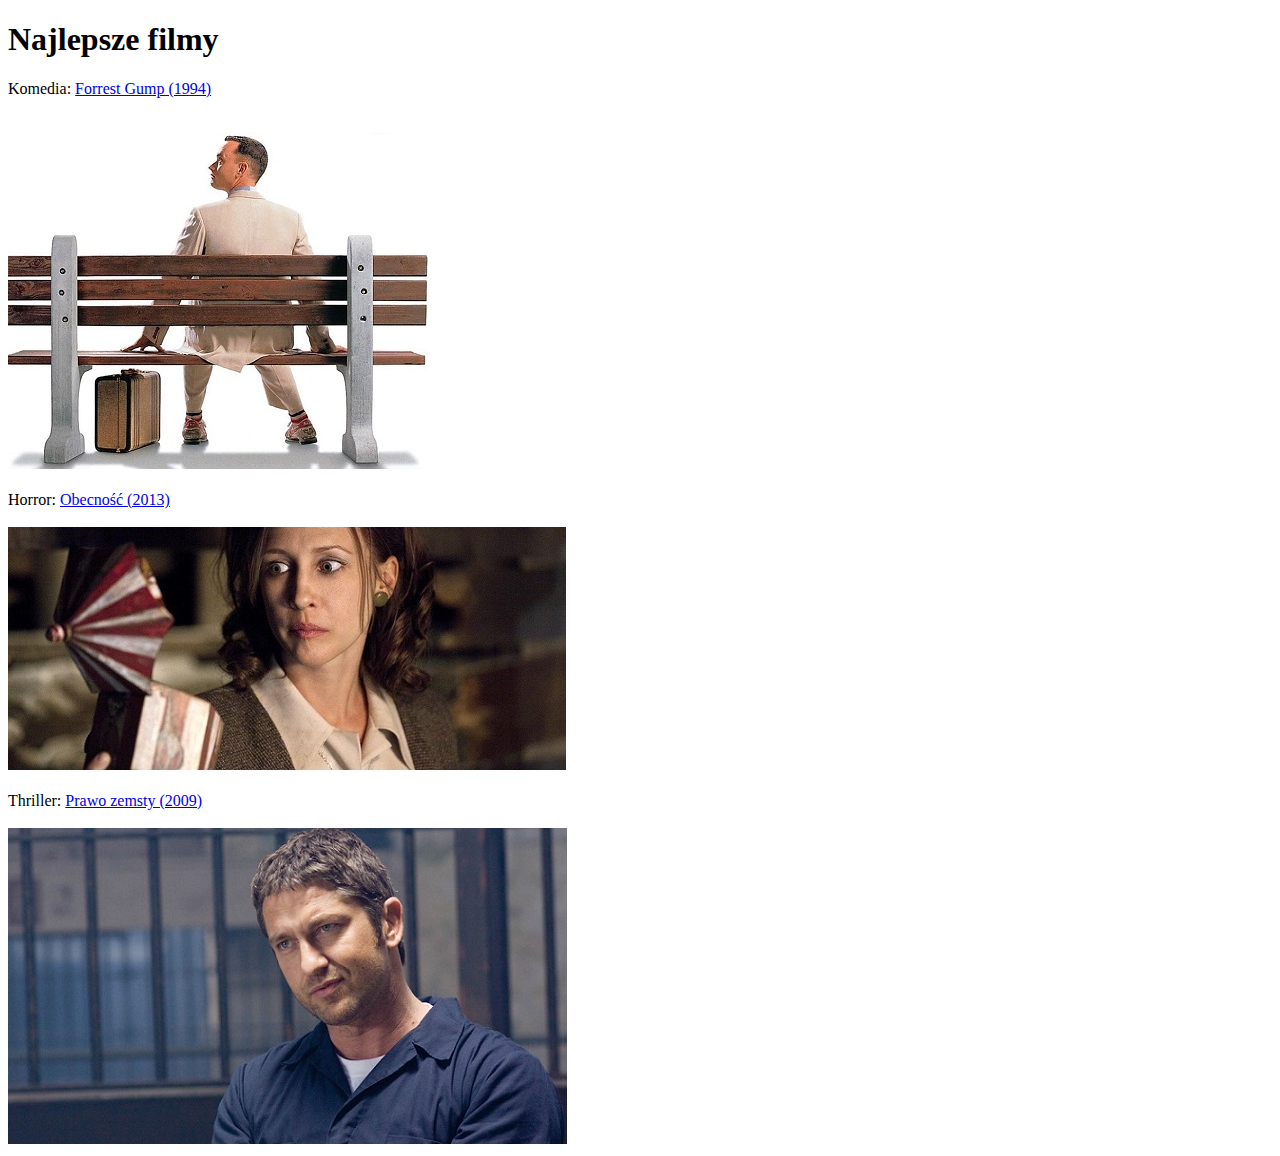
<file: html_nauka/index.html>
<!DOCTYPE HTML>
<html lang="pl">

<head>
	<meta charset="utf-8"/>
	<title>Najlepsze filmy</title>
	<meta name="description" content="Przed Tobą spis moich ulubionych filmów. Sprawdź czy znasz je wszystkie. Uczta dla kinomaniaka!"/>
	<meta name="keywords" content="film, kono, top filmy, najlepsze filmy"/>
	<meta http-equiv="X-UA-Compatible" content="IE=edge,chrome=1"/>
</head>

<body>
	<h1>Najlepsze filmy</h1>
	
	Komedia: 
	<a href= "https://www.filmweb.pl/film/Forrest+Gump-1994-998" target="_blank" title="Zobacz na Filmwebie!"> Forrest Gump (1994)
	</a>
	
	<br /><br />
	
	<a href= "https://www.filmweb.pl/film/Forrest+Gump-1994-998" target= "_blank" title= "Run Forest, run!" ><img src="img/forest.jpg" />
	</a>
	
	<br /><br />
	
	Horror:
	<a href="https://www.filmweb.pl/film/Obecno%C5%9B%C4%87-2013-627100" target= "_blank" title="Zobacz na Filmwebie!">Obecność (2013)
	</a>
	
	<br /><br />
	
	<a href="https://www.filmweb.pl/film/Obecno%C5%9B%C4%87-2013-627100" target="_blank" title="Boo!"><img src="img/obecnosc.jpg" />
	</a>
	
	<br /><br />
	
	Thriller:
	<a href="https://www.filmweb.pl/film/Prawo+zemsty-2009-475202" target="_blank" title="Zobacz na Filmwebie">Prawo zemsty (2009)
	</a>
	
	<br /><br />
	
	<a href="https://www.filmweb.pl/film/Prawo+zemsty-2009-475202" target="_blank" title"Gerard Butler"><img src="img/prawo_zemsty.jpg" />
	</a>
	
</body>



</html>
</file>
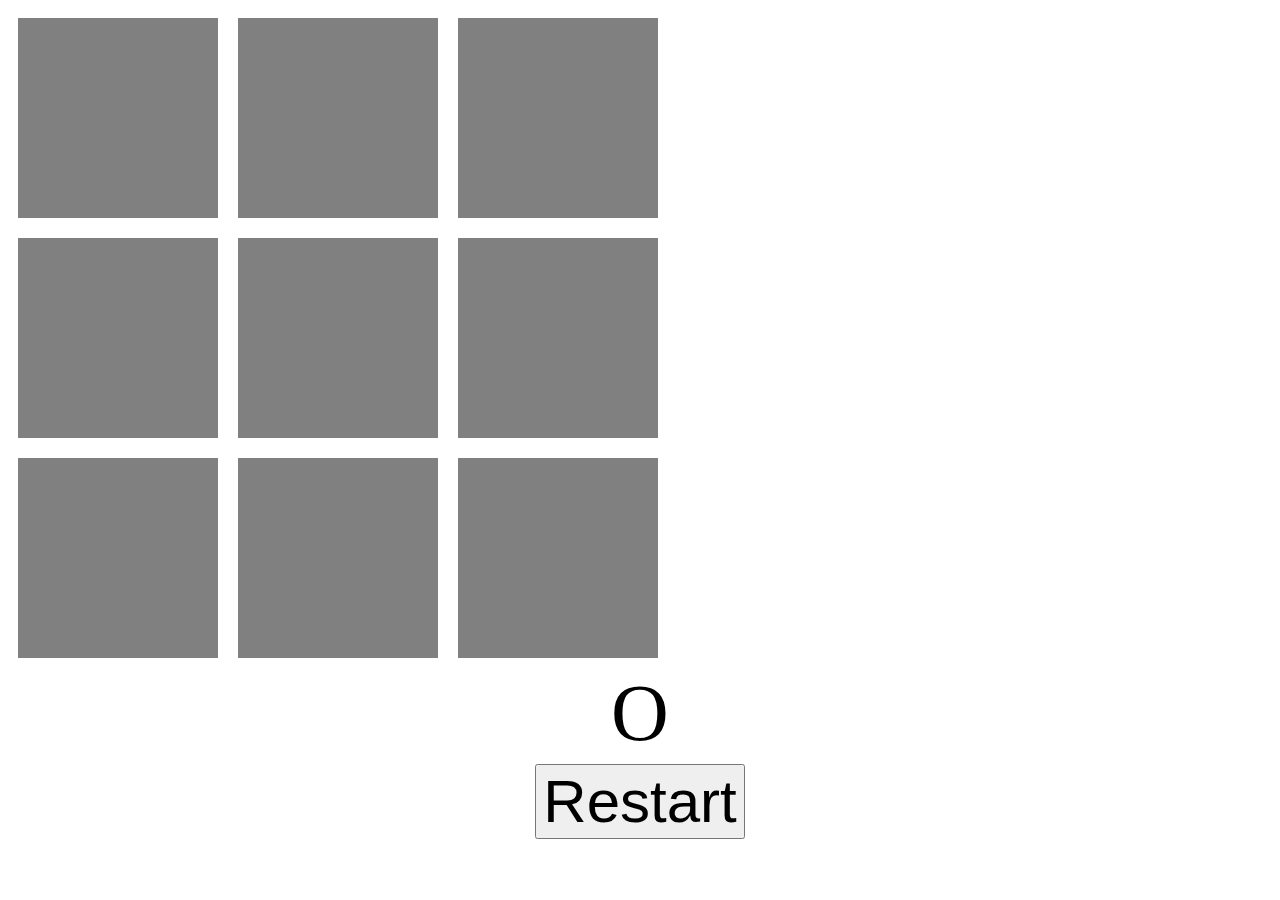
<file: kolko-krzyzyk/index.html>
<!DOCTYPE html>
<html lang="pl">
<head>
	<meta charset="utf-8" />

	<title> Kółko i krzyżyk </title>


	<link rel="stylesheet" href="style.css" type="text/css" />
	 	
</head>

<body>
    <div class="kwadrat" id="1"></div>
    <div class="kwadrat" id="2"></div>
    <div class="kwadrat" id="3"></div>
    <div style="clear:both;"></div>

    <div class="kwadrat" id="4"></div>
    <div class="kwadrat" id="5"></div>
    <div class="kwadrat" id="6"></div>
    <div style="clear:both;"></div>

    <div class="kwadrat" id="7"></div>
    <div class="kwadrat" id="8"></div>
    <div class="kwadrat" id="9"></div>
    <div style="clear:both;"></div>

    <div id="aktualnyGracz">O</div>
    <button id="restart">Restart</button>

    <script src="kolko.js">
        
    </script>
</body>
</html>
</file>
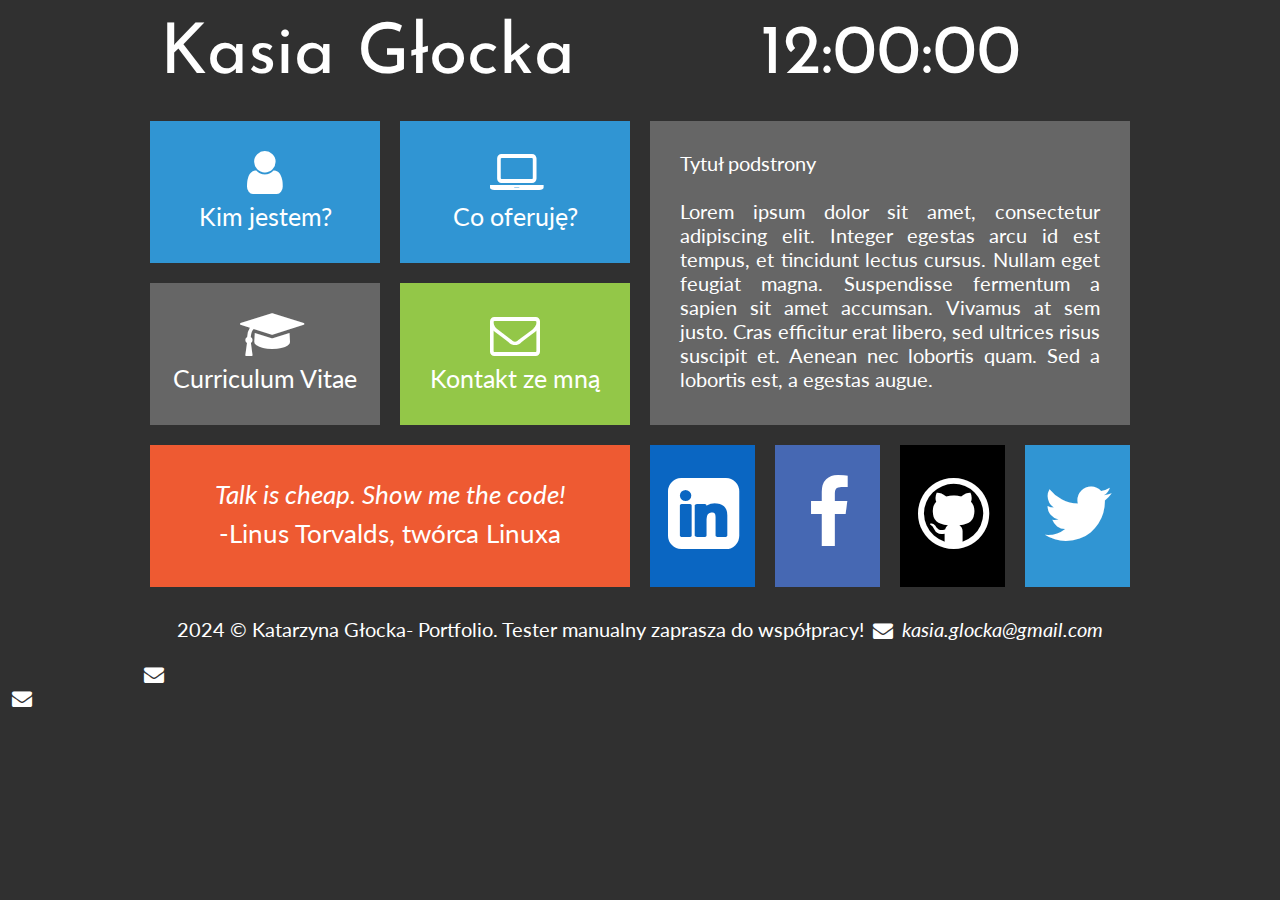
<file: html_nauka/portfolio/index.html>
<!DOCTYPE HTML>
<html lang="pl">
<head>
	<meta charset="utf-8" />
	<meta http-equiv="X-UA-Compatible" content="IE=edge,chrome=1" />
	
	<title> Katarzyna Głocka - Portfolio </title>
	
	<meta name="description" content="Zamów profesjonalne testowanie aplikacji webowych! Frontend, backend, aplikacje mobilne: Postman, Jira, Mantis, Testlink, Miro, Android Studio." />
	<meta name="keywords" content="zamów, testowanie, aplikacje, tester, portfolio, frontend, backend, aplikacje mobilne, postman, jira, mantis, miro, testlink, android studio" />
	
	<link rel="stylesheet" href="style.css" type="text/css" />
	<link rel="stylesheet" href="css/fontello.css" type="text/css" />
	<link href='http://fonts.googleapis.com/css?family=Lato|Josefin+Sans&subset=latin,latin-ext' rel='stylesheet' type='text/css'>
	 
	
	
</head>


<body>

	<div id="container">
	
		<div class="rectangle">
			<div id="logo"><a href="index.html" class="tilelinkhtml5">Kasia Głocka</a></div>
			<div id="zegar">12:00:00</div>
			<div style="clear:both";></div>
		</div>
			
		
		<div class="square">
			<div class="tile1">
				<a href="kimjestem.html" class= "tilelink"><i class="icon-user"></i>
				<p>Kim jestem?</p></a>
			</div>
			<a href="oferta.html" class= "tilelinkhtml5">
			<div class="tile1">
				<i class="icon-laptop"></i>
				<p>Co oferuję?</p>
				
			</div>
			</a>
			<div style="clear:both;"></div>
			
			<div class="tile2">
				<a href="cv.html" class= "tilelink"><i class="icon-graduation-cap"></i>
				<p>Curriculum Vitae</p></a>
			</div>
			<div class="tile3">
				<a href="kontakt.html" class= "tilelink"><i class="icon-mail"></i>
				<p>Kontakt ze mną</p></a>
			</div>
			<div style="clear:both;"></div>
			
			<div class="tile4">
			<i>Talk is cheap. Show me the code!</i><br/>-Linus Torvalds, twórca Linuxa
			</div>
		
		</div>
		
		<div class="square">
			<div class="tile5">
			Tytuł podstrony<br/><br/>
			Lorem ipsum dolor sit amet, consectetur adipiscing elit. Integer egestas arcu id est tempus, et tincidunt lectus cursus. Nullam eget feugiat magna. Suspendisse fermentum a sapien sit amet accumsan. Vivamus at sem justo. Cras efficitur erat libero, sed ultrices risus suscipit et. Aenean nec lobortis quam. Sed a lobortis est, a egestas augue.
			</div>
			<div class="in">
				<a href="https://linkedin.com" target="_blank" class= "sociallink"><i class="icon-linkedin"></i></a>
			</div>
			<div class="fb">
				<a href="https://facebook.com" target="_blank" class= "sociallink"><i class="icon-facebook"></i></a>
			</div>
			<div class="git">
				<a href="https://github.com" target="_blank" class= "sociallink"><i class="icon-github-circled-alt2"></i></a>
			</div>
			<div class="tw">
				<a href="https://twitter.com" target="_blank" class= "sociallink"><i class="icon-twitter"></i></a>
			</div>
			<div style="clear:both;"></div>
			
		</div>
		<div style="clear:both"></div>
		
		<div class="rectangle">2024 &copy; Katarzyna Głocka- Portfolio. Tester manualny zaprasza do współpracy! <i class="icon-mail-alt"> kasia.glocka@gmail.com</div>
	
	
	</div>

</body>
</html>
</file>
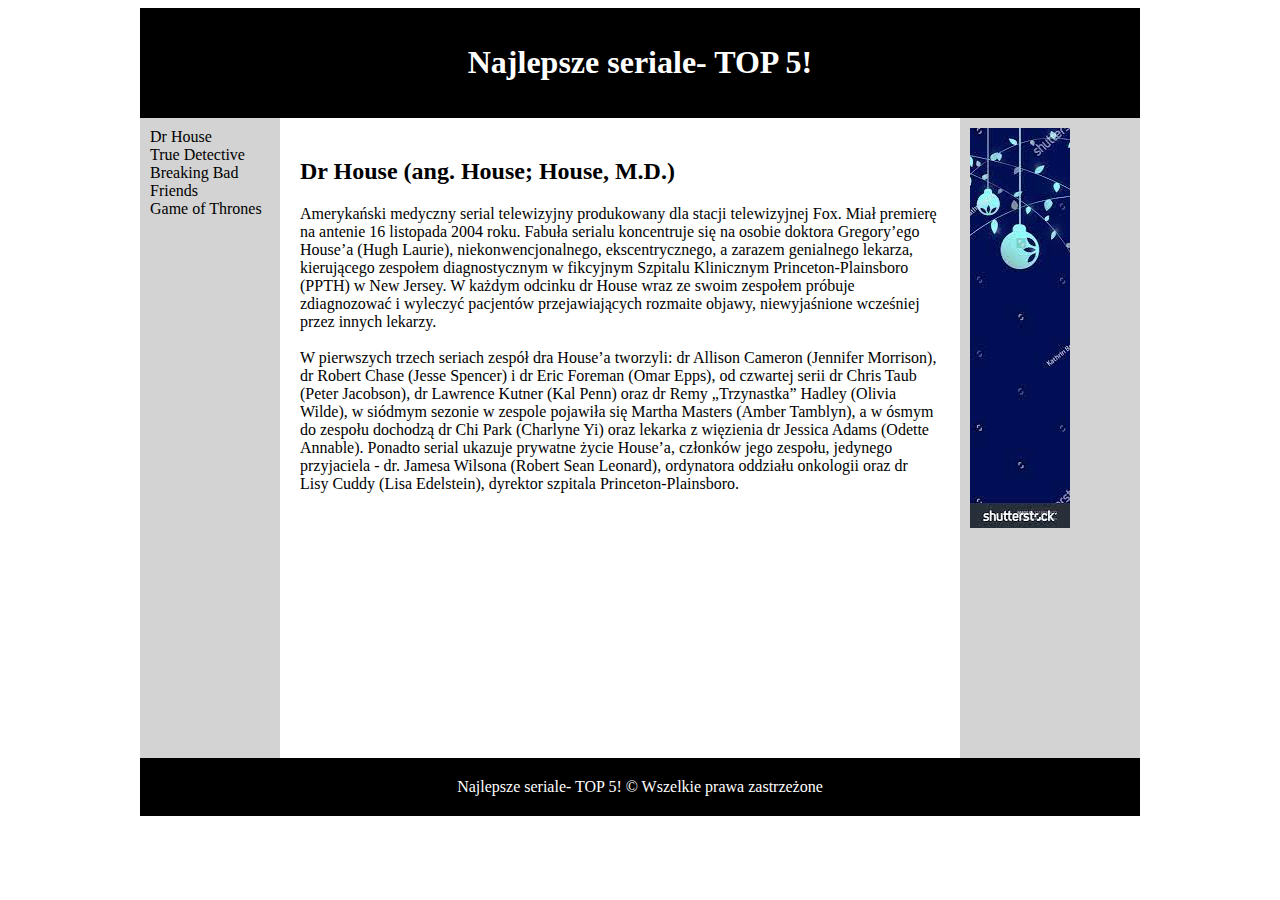
<file: html_nauka/divy.html>
<!DOCTYPE HTML>
<html lang="pl">
<head>
	<meta charset="utf-8" />
	<title>Najlepsze seriale- TOP 5</title>
	<meta name= "description" content="Serwis preentuje subiektywne top 5 seriali telewizyjnych. Sprawdź, czy znasz je wszystkie" />
	<meta name="keywords" content="top 5, serial, seriale, najlepsze, ciekawe, oglądaj, kinomaniak" />
	<meta http-equiv="X-UA-Compatible" content="IE=edge,chrome=1" />
	
	<style>
	#container
	{
		width: 1000px;
		margin-left: auto;
		margin-right: auto;
	}
	#logo
	{
		background-color: black;
		color:white;
		text-align:center;
		padding: 15px;
	}
	#nav
	{
		float: left;
		background-color: lightgray;
		width: 120px;
		min-height: 620px;
		padding: 10px;
	}
	#content
	{
		float: left;
		padding: 20px;
		width: 640px;
	
	}
	#ad
	{
	float: left;
	width: 160px;
	min-height: 620px;
	padding: 10px;
	background-color: lightgray;
	}
	#footer
	{
	clear: both;
	background-color: black;
	color: white;
	text-align: center;
	padding: 20px;
	}
	
	</style>
	
</head>
	
<body>

	<div id="container">
	
		<div id="logo">
			<h1> Najlepsze seriale- TOP 5!</h1>
		</div>
		
		<div id="nav">
			Dr House <br />
			True Detective <br />
			Breaking Bad <br />
			Friends <br />
			Game of Thrones <br />
		</div>
		
		<div id= "content">
		<h2>Dr House (ang. House; House, M.D.) </h2>
		
		Amerykański medyczny serial telewizyjny produkowany dla stacji telewizyjnej Fox. Miał premierę na antenie 16 listopada 2004 roku. Fabuła serialu koncentruje się na osobie doktora Gregory’ego House’a (Hugh Laurie), niekonwencjonalnego, ekscentrycznego, a zarazem genialnego lekarza, kierującego zespołem diagnostycznym w fikcyjnym Szpitalu Klinicznym Princeton-Plainsboro (PPTH) w New Jersey. W każdym odcinku dr House wraz ze swoim zespołem próbuje zdiagnozować i wyleczyć pacjentów przejawiających rozmaite objawy, niewyjaśnione wcześniej przez innych lekarzy. 
		<br /><br />
		
		W pierwszych trzech seriach zespół dra House’a tworzyli: dr Allison Cameron (Jennifer Morrison), dr Robert Chase (Jesse Spencer) i dr Eric Foreman (Omar Epps), od czwartej serii dr Chris Taub (Peter Jacobson), dr Lawrence Kutner (Kal Penn) oraz dr Remy „Trzynastka” Hadley (Olivia Wilde), w siódmym sezonie w zespole pojawiła się Martha Masters (Amber Tamblyn), a w ósmym do zespołu dochodzą dr Chi Park (Charlyne Yi) oraz lekarka z więzienia dr Jessica Adams (Odette Annable). Ponadto serial ukazuje prywatne życie House’a, członków jego zespołu, jedynego przyjaciela - dr. Jamesa Wilsona (Robert Sean Leonard), ordynatora oddziału onkologii oraz dr Lisy Cuddy (Lisa Edelstein), dyrektor szpitala Princeton‑Plainsboro.
		</div>
		
		<div id="ad">
			<img src="img/reklama.jpg"/>
		</div>
		
		<div id="footer">
			Najlepsze seriale- TOP 5! &copy; Wszelkie prawa zastrzeżone
		</div>
	
	
	
	
	</div>


</body>
</html>
</file>
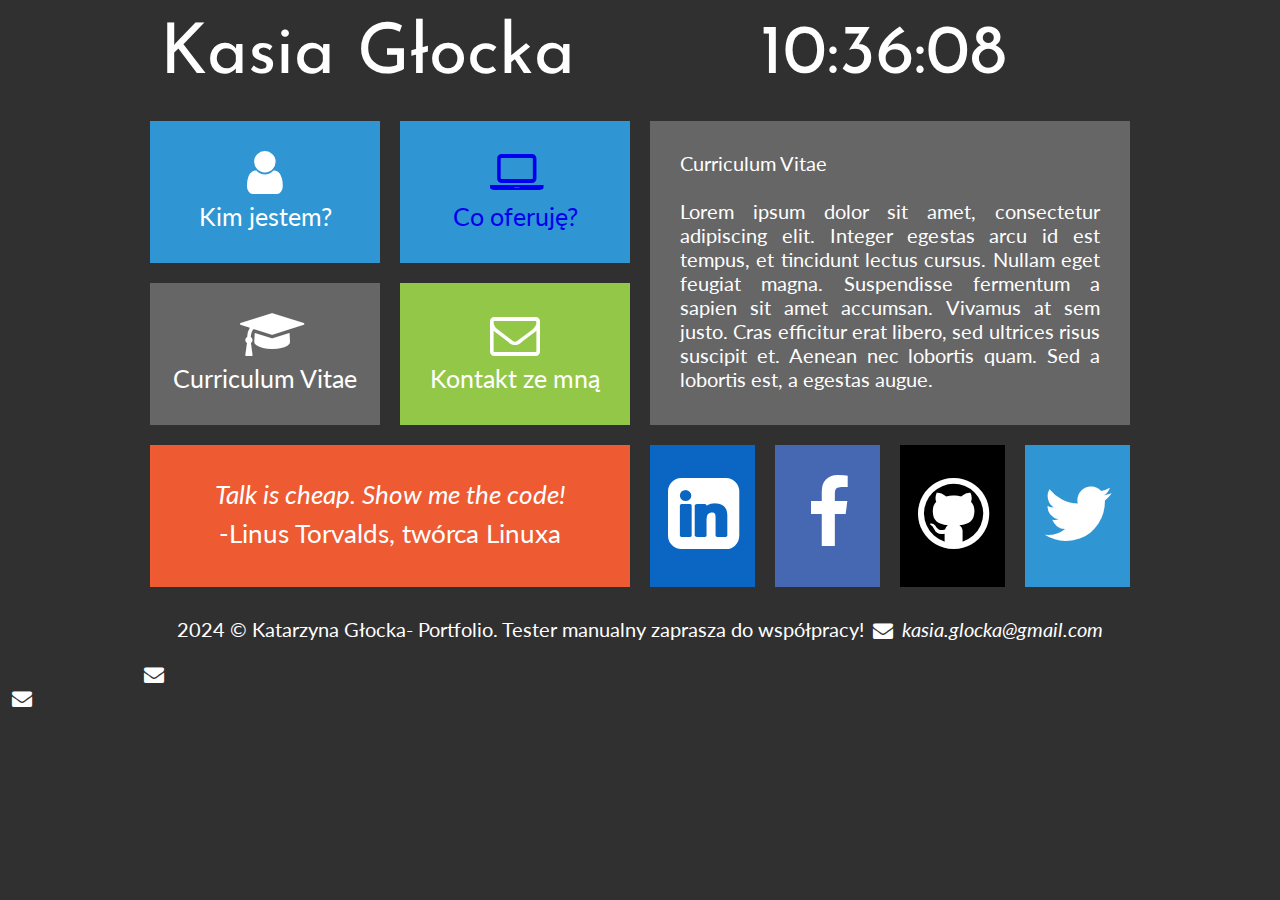
<file: html_nauka/portfolio/cv.html>
<!DOCTYPE HTML>
<html lang="pl">
<head>
	<meta charset="utf-8" />
	<meta http-equiv="X-UA-Compatible" content="IE=edge,chrome=1" />
	
	<title> Katarzyna Głocka - Portfolio </title>
	
	<meta name="description" content="Zamów profesjonalne testowanie aplikacji webowych! Frontend, backend, aplikacje mobilne: Postman, Jira, Mantis, Testlink, Miro, Android Studio." />
	<meta name="keywords" content="zamów, testowanie, aplikacje, tester, portfolio, frontend, backend, aplikacje mobilne, postman, jira, mantis, miro, testlink, android studio" />
	
	<link rel="stylesheet" href="style.css" type="text/css" />
	<link rel="stylesheet" href="css/fontello.css" type="text/css" />
	<link href='http://fonts.googleapis.com/css?family=Lato|Josefin+Sans&subset=latin,latin-ext' rel='stylesheet' type='text/css'>
	 
	<script src="timer.js"></script>
	
</head>


<body onload="odliczanie();">

	<div id="container">
	
		<div class="rectangle">
			<div id="logo"><a href="zatrudnij-testera-oprogramowania" class="tilelinkhtml5">Kasia Głocka</a></div>
			<div id="zegar">12:00:00</div>
			<div style="clear:both";></div>
		</div>
			
		
		<div class="square">
			<div class="tile1">
				<a href="kim-jestem" class= "tilelink"><i class="icon-user"></i>
				<p>Kim jestem?</p></a>
			</div>
			<a href="oferta-testowanie-oprogramowania class= "tilelinkhtml5">
			<div class="tile1">
				<i class="icon-laptop"></i>
				<p>Co oferuję?</p>
				
			</div>
			</a>
			<div style="clear:both;"></div>
			
			<div class="tile2">
				<a href="cv-tester-oprogramowania" class= "tilelink"><i class="icon-graduation-cap"></i>
				<p>Curriculum Vitae</p></a>
			</div>
			<div class="tile3">
				<a href="kontakt-tester" class= "tilelink"><i class="icon-mail"></i>
				<p>Kontakt ze mną</p></a>
			</div>
			<div style="clear:both;"></div>
			
			<div class="tile4">
			<i>Talk is cheap. Show me the code!</i><br/>-Linus Torvalds, twórca Linuxa
			</div>
		
		</div>
		
		<div class="square">
			<div class="tile5">
			Curriculum Vitae<br/><br/>
			Lorem ipsum dolor sit amet, consectetur adipiscing elit. Integer egestas arcu id est tempus, et tincidunt lectus cursus. Nullam eget feugiat magna. Suspendisse fermentum a sapien sit amet accumsan. Vivamus at sem justo. Cras efficitur erat libero, sed ultrices risus suscipit et. Aenean nec lobortis quam. Sed a lobortis est, a egestas augue.
			</div>
			<div class="in">
				<a href="https://linkedin.com" target="_blank" class= "sociallink"><i class="icon-linkedin"></i></a>
			</div>
			<div class="fb">
				<a href="https://facebook.com" target="_blank" class= "sociallink"><i class="icon-facebook"></i></a>
			</div>
			<div class="git">
				<a href="https://github.com" target="_blank" class= "sociallink"><i class="icon-github-circled-alt2"></i></a>
			</div>
			<div class="tw">
				<a href="https://twitter.com" target="_blank" class= "sociallink"><i class="icon-twitter"></i></a>
			</div>
			<div style="clear:both;"></div>
			
		</div>
		<div style="clear:both"></div>
		
		<div class="rectangle">2024 &copy; Katarzyna Głocka- Portfolio. Tester manualny zaprasza do współpracy! <i class="icon-mail-alt"> kasia.glocka@gmail.com</div>
	
	
	</div>

</body>
</html>
</file>
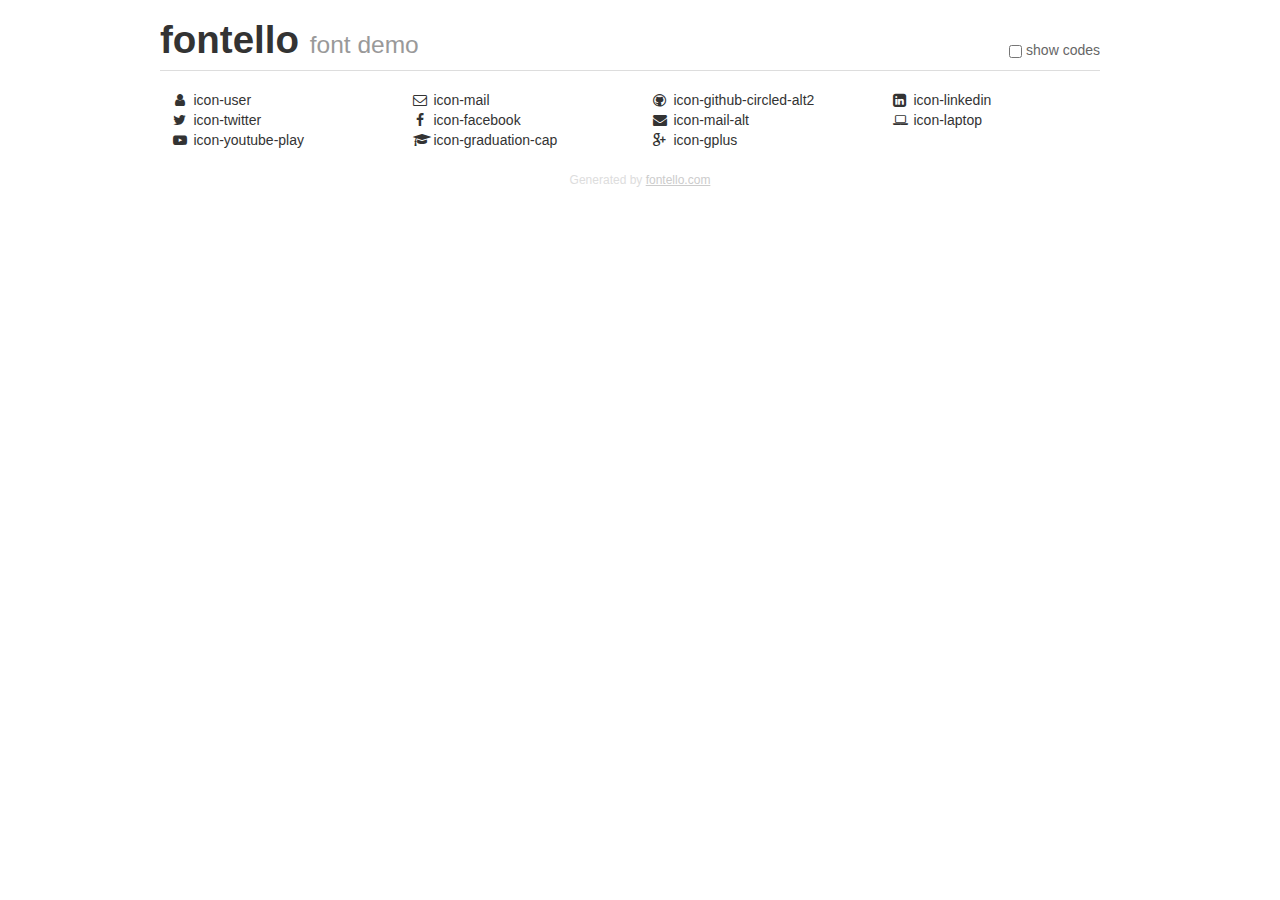
<file: html_nauka/portfolio/demo.html>
<!DOCTYPE html>
<html>
  <head>
  <!--[if lt IE 9]><script language="javascript" type="text/javascript" src="//html5shim.googlecode.com/svn/trunk/html5.js"></script><![endif]-->
  <meta charset="UTF-8">
  <style>
    html {
      font-size: 100%;
      -webkit-text-size-adjust: 100%;
      -ms-text-size-adjust: 100%;
    }
    a:focus {
      outline: thin dotted #333;
      outline: 5px auto -webkit-focus-ring-color;
      outline-offset: -2px;
    }
    a:hover,
    a:active {
      outline: 0;
    }
    input {
      margin: 0;
      font-size: 100%;
      vertical-align: middle;
      *overflow: visible;
      line-height: normal;
    }
    input::-moz-focus-inner {
      padding: 0;
      border: 0;
    }
    body {
      margin: 0;
      font-family: "Helvetica Neue", Helvetica, Arial, sans-serif;
      font-size: 14px;
      line-height: 20px;
      color: #333;
      background-color: #fff;
    }
    a {
      color: #08c;
      text-decoration: none;
    }
    a:hover {
      color: #005580;
      text-decoration: underline;
    }
    .row {
      margin-left: -20px;
      *zoom: 1;
    }
    .row:before,
    .row:after {
      display: table;
      content: "";
      line-height: 0;
    }
    .row:after {
      clear: both;
    }
    .span3 {
      float: left;
      min-height: 1px;
      margin-left: 20px;
      width: 220px;
    }
    .container {
      width: 940px;
      margin-right: auto;
      margin-left: auto;
      *zoom: 1;
    }
    .container:before,
    .container:after {
      display: table;
      content: "";
      line-height: 0;
    }
    .container:after {
      clear: both;
    }
    small {
      font-size: 85%;
    }
    h1 {
      margin: 10px 0;
      font-family: inherit;
      font-weight: bold;
      line-height: 20px;
      color: inherit;
      text-rendering: optimizelegibility;
      line-height: 40px;
      font-size: 38.5px;
    }
    h1 small {
      font-weight: normal;
      line-height: 1;
      color: #999;
      font-size: 24.5px;
    }

    body {
      margin-top: 90px;
    }
    .header {
      position: fixed;
      top: 0;
      left: 50%;
      margin-left: -480px;
      background-color: #fff;
      border-bottom: 1px solid #ddd;
      padding-top: 10px;
      z-index: 10;
    }
    .footer {
      color: #ddd;
      font-size: 12px;
      text-align: center;
      margin-top: 20px;
    }
    .footer a {
      color: #ccc;
      text-decoration: underline;
    }
    .the-icons {
      font-size: 14px;
      line-height: 24px;
    }
    .switch {
      position: absolute;
      right: 0;
      bottom: 10px;
      color: #666;
    }
    .switch input {
      margin-right: 0.3em;
    }
    .codesOn .i-name {
      display: none;
    }
    .codesOn .i-code {
      display: inline;
    }
    .i-code {
      display: none;
    }
    @font-face {
      font-family: 'fontello';
      src: url('./font/fontello.eot?41706051');
      src: url('./font/fontello.eot?41706051#iefix') format('embedded-opentype'),
           url('./font/fontello.woff?41706051') format('woff'),
           url('./font/fontello.ttf?41706051') format('truetype'),
           url('./font/fontello.svg?41706051#fontello') format('svg');
      font-weight: normal;
      font-style: normal;
    }
    .demo-icon {
      font-family: "fontello";
      font-style: normal;
      font-weight: normal;
      speak: never;
     
      display: inline-block;
      text-decoration: inherit;
      width: 1em;
      margin-right: .2em;
      text-align: center;
      /* opacity: .8; */
     
      /* For safety - reset parent styles, that can break glyph codes*/
      font-variant: normal;
      text-transform: none;
     
      /* fix buttons height, for twitter bootstrap */
      line-height: 1em;
     
      /* Animation center compensation - margins should be symmetric */
      /* remove if not needed */
      margin-left: .2em;
     
      /* You can be more comfortable with increased icons size */
      /* font-size: 120%; */
     
      /* Font smoothing. That was taken from TWBS */
      -webkit-font-smoothing: antialiased;
      -moz-osx-font-smoothing: grayscale;
     
      /* Uncomment for 3D effect */
      /* text-shadow: 1px 1px 1px rgba(127, 127, 127, 0.3); */
    }
    </style>
    <link rel="stylesheet" href="css/animation.css"><!--[if IE 7]><link rel="stylesheet" href="css/" + font.fontname + "-ie7.css"><![endif]-->
    <script>
      function toggleCodes(on) {
        var obj = document.getElementById('icons');
      
        if (on) {
          obj.className += ' codesOn';
        } else {
          obj.className = obj.className.replace(' codesOn', '');
        }
      }
    </script>
  </head>
  <body>
    <div class="container header">
      <h1>fontello <small>font demo</small></h1>
      <label class="switch">
        <input type="checkbox" onclick="toggleCodes(this.checked)">show codes
      </label>
    </div>
    <div class="container" id="icons">
      <div class="row">
        <div class="span3" title="Code: 0xe800">
          <i class="demo-icon icon-user">&#xe800;</i> <span class="i-name">icon-user</span><span class="i-code">0xe800</span>
        </div>
        <div class="span3" title="Code: 0xe801">
          <i class="demo-icon icon-mail">&#xe801;</i> <span class="i-name">icon-mail</span><span class="i-code">0xe801</span>
        </div>
        <div class="span3" title="Code: 0xf056">
          <i class="demo-icon icon-github-circled-alt2">&#xf056;</i> <span class="i-name">icon-github-circled-alt2</span><span class="i-code">0xf056</span>
        </div>
        <div class="span3" title="Code: 0xf05c">
          <i class="demo-icon icon-linkedin">&#xf05c;</i> <span class="i-name">icon-linkedin</span><span class="i-code">0xf05c</span>
        </div>
      </div>
      <div class="row">
        <div class="span3" title="Code: 0xf099">
          <i class="demo-icon icon-twitter">&#xf099;</i> <span class="i-name">icon-twitter</span><span class="i-code">0xf099</span>
        </div>
        <div class="span3" title="Code: 0xf09a">
          <i class="demo-icon icon-facebook">&#xf09a;</i> <span class="i-name">icon-facebook</span><span class="i-code">0xf09a</span>
        </div>
        <div class="span3" title="Code: 0xf0e0">
          <i class="demo-icon icon-mail-alt">&#xf0e0;</i> <span class="i-name">icon-mail-alt</span><span class="i-code">0xf0e0</span>
        </div>
        <div class="span3" title="Code: 0xf109">
          <i class="demo-icon icon-laptop">&#xf109;</i> <span class="i-name">icon-laptop</span><span class="i-code">0xf109</span>
        </div>
      </div>
      <div class="row">
        <div class="span3" title="Code: 0xf16a">
          <i class="demo-icon icon-youtube-play">&#xf16a;</i> <span class="i-name">icon-youtube-play</span><span class="i-code">0xf16a</span>
        </div>
        <div class="span3" title="Code: 0xf19d">
          <i class="demo-icon icon-graduation-cap">&#xf19d;</i> <span class="i-name">icon-graduation-cap</span><span class="i-code">0xf19d</span>
        </div>
        <div class="span3" title="Code: 0xf30f">
          <i class="demo-icon icon-gplus">&#xf30f;</i> <span class="i-name">icon-gplus</span><span class="i-code">0xf30f</span>
        </div>
      </div>
    </div>
    <div class="container footer">Generated by <a href="https://fontello.com">fontello.com</a></div>
  </body>
</html>
</file>
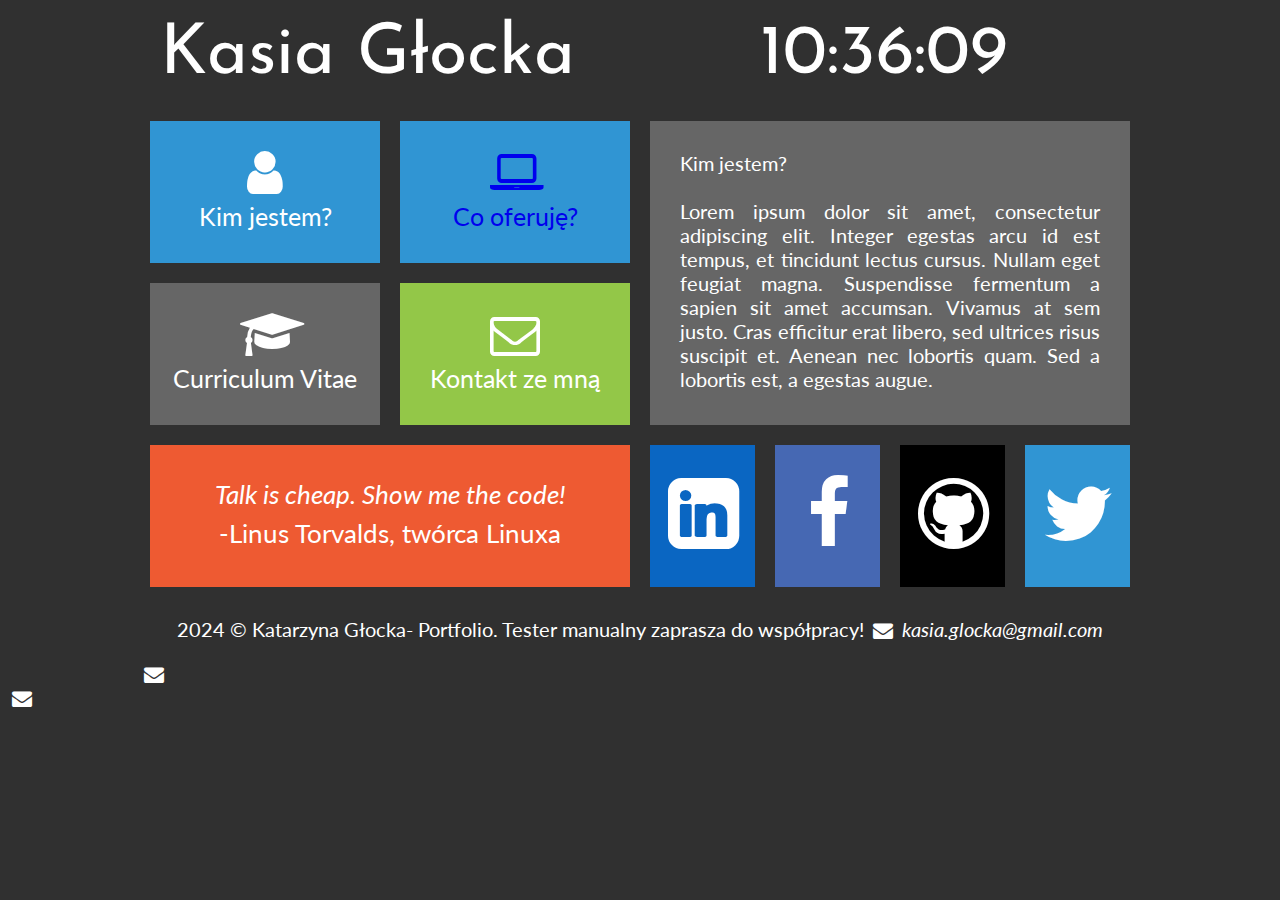
<file: html_nauka/portfolio/kimjestem.html>
<!DOCTYPE HTML>
<html lang="pl">
<head>
	<meta charset="utf-8" />
	<meta http-equiv="X-UA-Compatible" content="IE=edge,chrome=1" />
	
	<title> Katarzyna Głocka - Portfolio </title>
	
	<meta name="description" content="Zamów profesjonalne testowanie aplikacji webowych! Frontend, backend, aplikacje mobilne: Postman, Jira, Mantis, Testlink, Miro, Android Studio." />
	<meta name="keywords" content="zamów, testowanie, aplikacje, tester, portfolio, frontend, backend, aplikacje mobilne, postman, jira, mantis, miro, testlink, android studio" />
	
	<link rel="stylesheet" href="style.css" type="text/css" />
	<link rel="stylesheet" href="css/fontello.css" type="text/css" />
	<link href='http://fonts.googleapis.com/css?family=Lato|Josefin+Sans&subset=latin,latin-ext' rel='stylesheet' type='text/css'>
	 
	<script src="timer.js"></script>
	
</head>


<body onload="odliczanie();">

	<div id="container">
	
		<div class="rectangle">
			<div id="logo"><a href="zatrudnij-testera-oprogramowania" class="tilelinkhtml5">Kasia Głocka</a></div>
			<div id="zegar">12:00:00</div>
			<div style="clear:both";></div>
		</div>
			
		
		<div class="square">
			<div class="tile1">
				<a href="kim-jestem" class= "tilelink"><i class="icon-user"></i>
				<p>Kim jestem?</p></a>
			</div>
			<a href="oferta-testowanie-oprogramowania class= "tilelinkhtml5">
			<div class="tile1">
				<i class="icon-laptop"></i>
				<p>Co oferuję?</p>
				
			</div>
			</a>
			<div style="clear:both;"></div>
			
			<div class="tile2">
				<a href="cv-tester-oprogramowania" class= "tilelink"><i class="icon-graduation-cap"></i>
				<p>Curriculum Vitae</p></a>
			</div>
			<div class="tile3">
				<a href="kontakt-tester" class= "tilelink"><i class="icon-mail"></i>
				<p>Kontakt ze mną</p></a>
			</div>
			<div style="clear:both;"></div>
			
			<div class="tile4">
			<i>Talk is cheap. Show me the code!</i><br/>-Linus Torvalds, twórca Linuxa
			</div>
		
		</div>
		
		<div class="square">
			<div class="tile5">
			Kim jestem?<br/><br/>
			Lorem ipsum dolor sit amet, consectetur adipiscing elit. Integer egestas arcu id est tempus, et tincidunt lectus cursus. Nullam eget feugiat magna. Suspendisse fermentum a sapien sit amet accumsan. Vivamus at sem justo. Cras efficitur erat libero, sed ultrices risus suscipit et. Aenean nec lobortis quam. Sed a lobortis est, a egestas augue.
			</div>
			<div class="in">
				<a href="https://linkedin.com" target="_blank" class= "sociallink"><i class="icon-linkedin"></i></a>
			</div>
			<div class="fb">
				<a href="https://facebook.com" target="_blank" class= "sociallink"><i class="icon-facebook"></i></a>
			</div>
			<div class="git">
				<a href="https://github.com" target="_blank" class= "sociallink"><i class="icon-github-circled-alt2"></i></a>
			</div>
			<div class="tw">
				<a href="https://twitter.com" target="_blank" class= "sociallink"><i class="icon-twitter"></i></a>
			</div>
			<div style="clear:both;"></div>
			
		</div>
		<div style="clear:both"></div>
		
		<div class="rectangle">2024 &copy; Katarzyna Głocka- Portfolio. Tester manualny zaprasza do współpracy! <i class="icon-mail-alt"> kasia.glocka@gmail.com</div>
	
	
	</div>

</body>
</html>
</file>
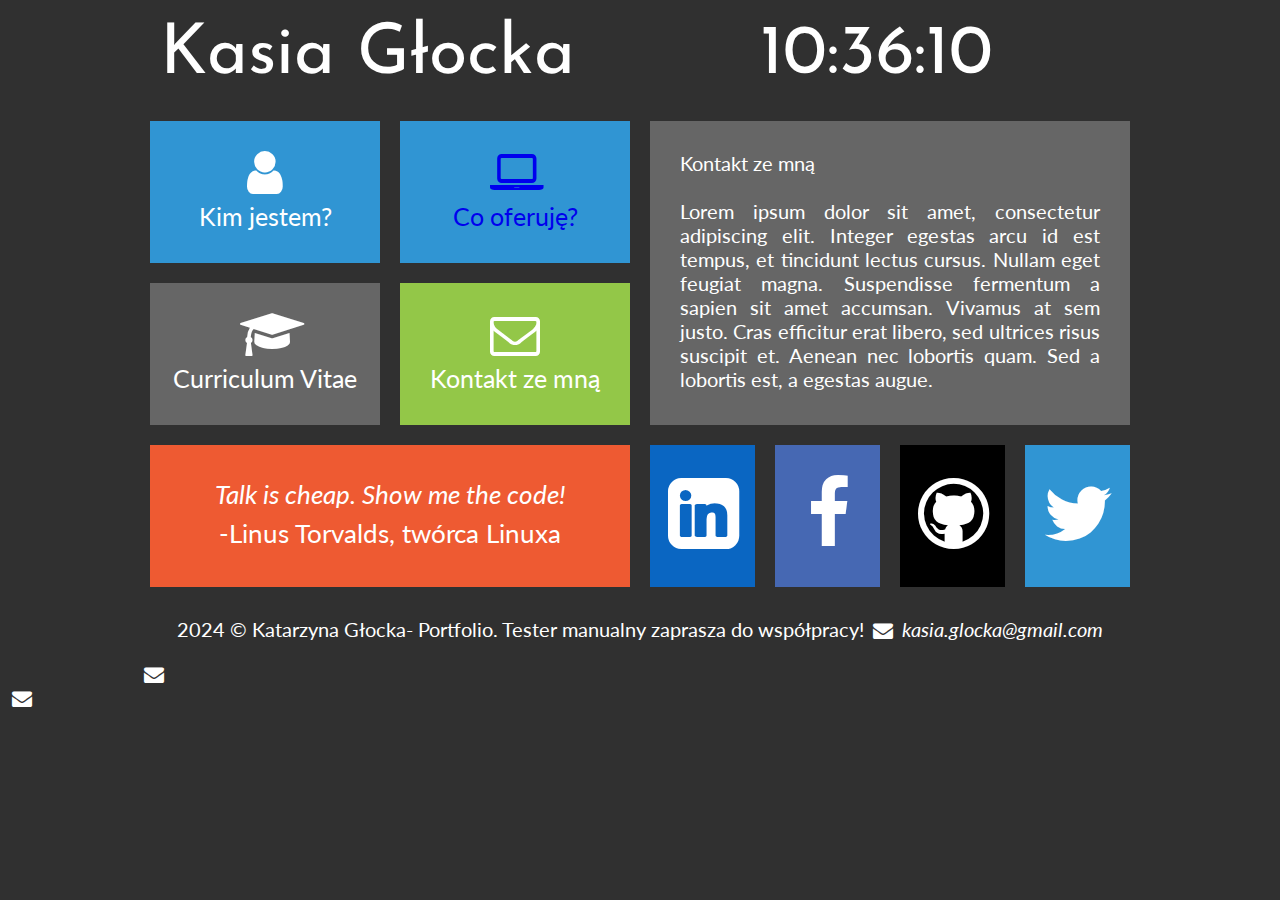
<file: html_nauka/portfolio/kontakt.html>
<!DOCTYPE HTML>
<html lang="pl">
<head>
	<meta charset="utf-8" />
	<meta http-equiv="X-UA-Compatible" content="IE=edge,chrome=1" />
	
	<title> Katarzyna Głocka - Portfolio </title>
	
	<meta name="description" content="Zamów profesjonalne testowanie aplikacji webowych! Frontend, backend, aplikacje mobilne: Postman, Jira, Mantis, Testlink, Miro, Android Studio." />
	<meta name="keywords" content="zamów, testowanie, aplikacje, tester, portfolio, frontend, backend, aplikacje mobilne, postman, jira, mantis, miro, testlink, android studio" />
	
	<link rel="stylesheet" href="style.css" type="text/css" />
	<link rel="stylesheet" href="css/fontello.css" type="text/css" />
	<link href='http://fonts.googleapis.com/css?family=Lato|Josefin+Sans&subset=latin,latin-ext' rel='stylesheet' type='text/css'>
	 
	<script src="timer.js"></script>
	
</head>


<body onload="odliczanie();">

	<div id="container">
	
		<div class="rectangle">
			<div id="logo"><a href="zatrudnij-testera-oprogramowania" class="tilelinkhtml5">Kasia Głocka</a></div>
			<div id="zegar">12:00:00</div>
			<div style="clear:both";></div>
		</div>
			
		
		<div class="square">
			<div class="tile1">
				<a href="kim-jestem" class= "tilelink"><i class="icon-user"></i>
				<p>Kim jestem?</p></a>
			</div>
			<a href="oferta-testowanie-oprogramowania class= "tilelinkhtml5">
			<div class="tile1">
				<i class="icon-laptop"></i>
				<p>Co oferuję?</p>
				
			</div>
			</a>
			<div style="clear:both;"></div>
			
			<div class="tile2">
				<a href="cv-tester-oprogramowania" class= "tilelink"><i class="icon-graduation-cap"></i>
				<p>Curriculum Vitae</p></a>
			</div>
			<div class="tile3">
				<a href="kontakt-tester" class= "tilelink"><i class="icon-mail"></i>
				<p>Kontakt ze mną</p></a>
			</div>
			<div style="clear:both;"></div>
			
			<div class="tile4">
			<i>Talk is cheap. Show me the code!</i><br/>-Linus Torvalds, twórca Linuxa
			</div>
		
		</div>
		
		<div class="square">
			<div class="tile5">
			Kontakt ze mną<br/><br/>
			Lorem ipsum dolor sit amet, consectetur adipiscing elit. Integer egestas arcu id est tempus, et tincidunt lectus cursus. Nullam eget feugiat magna. Suspendisse fermentum a sapien sit amet accumsan. Vivamus at sem justo. Cras efficitur erat libero, sed ultrices risus suscipit et. Aenean nec lobortis quam. Sed a lobortis est, a egestas augue.
			</div>
			<div class="in">
				<a href="https://linkedin.com" target="_blank" class= "sociallink"><i class="icon-linkedin"></i></a>
			</div>
			<div class="fb">
				<a href="https://facebook.com" target="_blank" class= "sociallink"><i class="icon-facebook"></i></a>
			</div>
			<div class="git">
				<a href="https://github.com" target="_blank" class= "sociallink"><i class="icon-github-circled-alt2"></i></a>
			</div>
			<div class="tw">
				<a href="https://twitter.com" target="_blank" class= "sociallink"><i class="icon-twitter"></i></a>
			</div>
			<div style="clear:both;"></div>
			
		</div>
		<div style="clear:both"></div>
		
		<div class="rectangle">2024 &copy; Katarzyna Głocka- Portfolio. Tester manualny zaprasza do współpracy! <i class="icon-mail-alt"> kasia.glocka@gmail.com</div>
	
	
	</div>

</body>
</html>
</file>
<file: kolko-krzyzyk/style.css>
body {
    text-align: center;
}

.kwadrat {
    height: 200px;
    width: 200px;
    background-color: gray;
    margin:10px;
    float: left;
}

.kwadrat:hover {
    background-color: rgb(208, 212, 212);
}

#aktualnyGracz {
    font-size: 80px;
    text-align: center;
}

#restart {
    font-size: 60px;
    text-align: center;
    margin: 5px;
}
</file>
<file: html_nauka/portfolio/style.css>
body
{
	background-color: #303030;
	color: #ffffff;
	font-family: 'Lato', sans-serif;
	font-size: 20px;
} 

#container
{
	width: 1000px;
	margin-left: auto;
	margin-right: auto;
}

.rectangle
{
	width: 960px;
	margin: 20px;
	text-align: center;
}

.square
{
	width: 50%;
	float: left;
}

#logo
{
	float:left;
	font-family: 'Josefin Sans', sans-serif;
	font-size: 70px;
	width: 600px;
	text-align: left;
}

#zegar
{
	float:left;
	font-family: 'Josefin Sans', sans-serif;
	font-size: 70px;
	text-align: left;
}

.tile1
{
	margin: 10px;
	width: 230px;
	height: 142px;
	background-color: #3095d3;
	float: left;
	text-align: center;
	font-size: 50px;
	padding-top: 20px;
	box-sizing: border-box;  
}

.tile1 p{
	margin-top: 0px;
	font-size: 25px;
}

.tile1:hover
{
	background-color: #2084c2;
}

.tile2
{
	margin: 10px;
	width: 230px;
	height: 142px;
	background-color: #666666;
	float: left;
	text-align: center;
	font-size: 50px;
	padding-top: 20px;
	box-sizing: border-box;  
}

.tile2 p{
	margin-top: 0px;
	font-size: 25px;
}

.tile2:hover
{
	background-color: #555555;
}
	

.tile3
{
	margin: 10px;
	width: 230px;
	height: 142px;
	background-color: #93c748;
	float: left;
	text-align: center;
	font-size: 50px;
	padding-top: 20px;
	box-sizing: border-box;  
}

.tile3 p{
	margin-top: 0px;
	font-size: 25px;
}

.tile3:hover
{
	background-color: #82b637;
}

.tile4
{
	margin: 10px;
	width: 420px;
	height: 82px;
	background-color: #ee5a32;
	text-align: center;
	font-size: 26px;
	padding: 30px;
	line-height: 150%;
}

.tile5
{
	margin: 10px;
	width: 420px;
	height: 244px;
	background-color: #666666;
	text-align: justify;
	padding: 30px;
}

.in
{
	margin: 10px;
	width: 105px;
	height: 142px;
	background-color: #0a66c2;
	float: left;
	font-size: 76px;
	padding-top: 20px;
	box-sizing: border-box;  
}

.in:hover
{
	background-color: #0a55b1;
}

.fb
{
	margin: 10px;
	width: 105px;
	height: 142px;
	background-color: #4668b3;
	float: left;
	font-size: 76px;
	padding-top: 20px;
	box-sizing: border-box;  
}

.fb:hover
{
	background-color: #3557a2;
}	

.git
{
	margin: 10px;
	width: 105px;
	height: 142px;
	background-color: #000000;
	float: left;
	font-size: 76px;
	padding-top: 20px;
	box-sizing: border-box;  
}

.git:hover
{
	background-color: #222222;
}

.tw
{
	margin: 10px;
	width: 105px;
	height: 142px;
	background-color: #3095d3;
	float: left;
	font-size: 76px;
	padding-top: 20px;
	box-sizing: border-box;  
}

.tw:hover
{
	background-color: #2084c2;
}

a.tilelink
{
	color: #ffffff;
	text-decoration: none;
	display: block;
	width: 230px;
	height: 142px;
}

a.tilelinkhtml5
{
	color: #ffffff;
	text-decoration: none;
}

a.sociallink
{
	color: #ffffff;
	text-decoration: none;
	display: block;
	width: 105px;
	height: 142px;
}
</file>
<file: html_nauka/portfolio/css/fontello.css>
@font-face {
  font-family: 'fontello';
  src: url('../font/fontello.eot?73810300');
  src: url('../font/fontello.eot?73810300#iefix') format('embedded-opentype'),
       url('../font/fontello.woff2?73810300') format('woff2'),
       url('../font/fontello.woff?73810300') format('woff'),
       url('../font/fontello.ttf?73810300') format('truetype'),
       url('../font/fontello.svg?73810300#fontello') format('svg');
  font-weight: normal;
  font-style: normal;
}
/* Chrome hack: SVG is rendered more smooth in Windozze. 100% magic, uncomment if you need it. */
/* Note, that will break hinting! In other OS-es font will be not as sharp as it could be */
/*
@media screen and (-webkit-min-device-pixel-ratio:0) {
  @font-face {
    font-family: 'fontello';
    src: url('../font/fontello.svg?73810300#fontello') format('svg');
  }
}
*/
[class^="icon-"]:before, [class*=" icon-"]:before {
  font-family: "fontello";
  font-style: normal;
  font-weight: normal;
  speak: never;

  display: inline-block;
  text-decoration: inherit;
  width: 1em;
  margin-right: .2em;
  text-align: center;
  /* opacity: .8; */

  /* For safety - reset parent styles, that can break glyph codes*/
  font-variant: normal;
  text-transform: none;

  /* fix buttons height, for twitter bootstrap */
  line-height: 1em;

  /* Animation center compensation - margins should be symmetric */
  /* remove if not needed */
  margin-left: .2em;

  /* you can be more comfortable with increased icons size */
  /* font-size: 120%; */

  /* Font smoothing. That was taken from TWBS */
  -webkit-font-smoothing: antialiased;
  -moz-osx-font-smoothing: grayscale;

  /* Uncomment for 3D effect */
  /* text-shadow: 1px 1px 1px rgba(127, 127, 127, 0.3); */
}

.icon-user:before { content: '\e800'; } /* '' */
.icon-mail:before { content: '\e801'; } /* '' */
.icon-github-circled-alt2:before { content: '\f056'; } /* '' */
.icon-linkedin:before { content: '\f05c'; } /* '' */
.icon-twitter:before { content: '\f099'; } /* '' */
.icon-facebook:before { content: '\f09a'; } /* '' */
.icon-mail-alt:before { content: '\f0e0'; } /* '' */
.icon-laptop:before { content: '\f109'; } /* '' */
.icon-youtube-play:before { content: '\f16a'; } /* '' */
.icon-graduation-cap:before { content: '\f19d'; } /* '' */
.icon-gplus:before { content: '\f30f'; } /* '' */
</file>
<file: html_nauka/portfolio/css/animation.css>
/*
   Animation example, for spinners
*/
.animate-spin {
  -moz-animation: spin 2s infinite linear;
  -o-animation: spin 2s infinite linear;
  -webkit-animation: spin 2s infinite linear;
  animation: spin 2s infinite linear;
  display: inline-block;
}
@-moz-keyframes spin {
  0% {
    -moz-transform: rotate(0deg);
    -o-transform: rotate(0deg);
    -webkit-transform: rotate(0deg);
    transform: rotate(0deg);
  }

  100% {
    -moz-transform: rotate(359deg);
    -o-transform: rotate(359deg);
    -webkit-transform: rotate(359deg);
    transform: rotate(359deg);
  }
}
@-webkit-keyframes spin {
  0% {
    -moz-transform: rotate(0deg);
    -o-transform: rotate(0deg);
    -webkit-transform: rotate(0deg);
    transform: rotate(0deg);
  }

  100% {
    -moz-transform: rotate(359deg);
    -o-transform: rotate(359deg);
    -webkit-transform: rotate(359deg);
    transform: rotate(359deg);
  }
}
@-o-keyframes spin {
  0% {
    -moz-transform: rotate(0deg);
    -o-transform: rotate(0deg);
    -webkit-transform: rotate(0deg);
    transform: rotate(0deg);
  }

  100% {
    -moz-transform: rotate(359deg);
    -o-transform: rotate(359deg);
    -webkit-transform: rotate(359deg);
    transform: rotate(359deg);
  }
}
@-ms-keyframes spin {
  0% {
    -moz-transform: rotate(0deg);
    -o-transform: rotate(0deg);
    -webkit-transform: rotate(0deg);
    transform: rotate(0deg);
  }

  100% {
    -moz-transform: rotate(359deg);
    -o-transform: rotate(359deg);
    -webkit-transform: rotate(359deg);
    transform: rotate(359deg);
  }
}
@keyframes spin {
  0% {
    -moz-transform: rotate(0deg);
    -o-transform: rotate(0deg);
    -webkit-transform: rotate(0deg);
    transform: rotate(0deg);
  }

  100% {
    -moz-transform: rotate(359deg);
    -o-transform: rotate(359deg);
    -webkit-transform: rotate(359deg);
    transform: rotate(359deg);
  }
}
</file>
